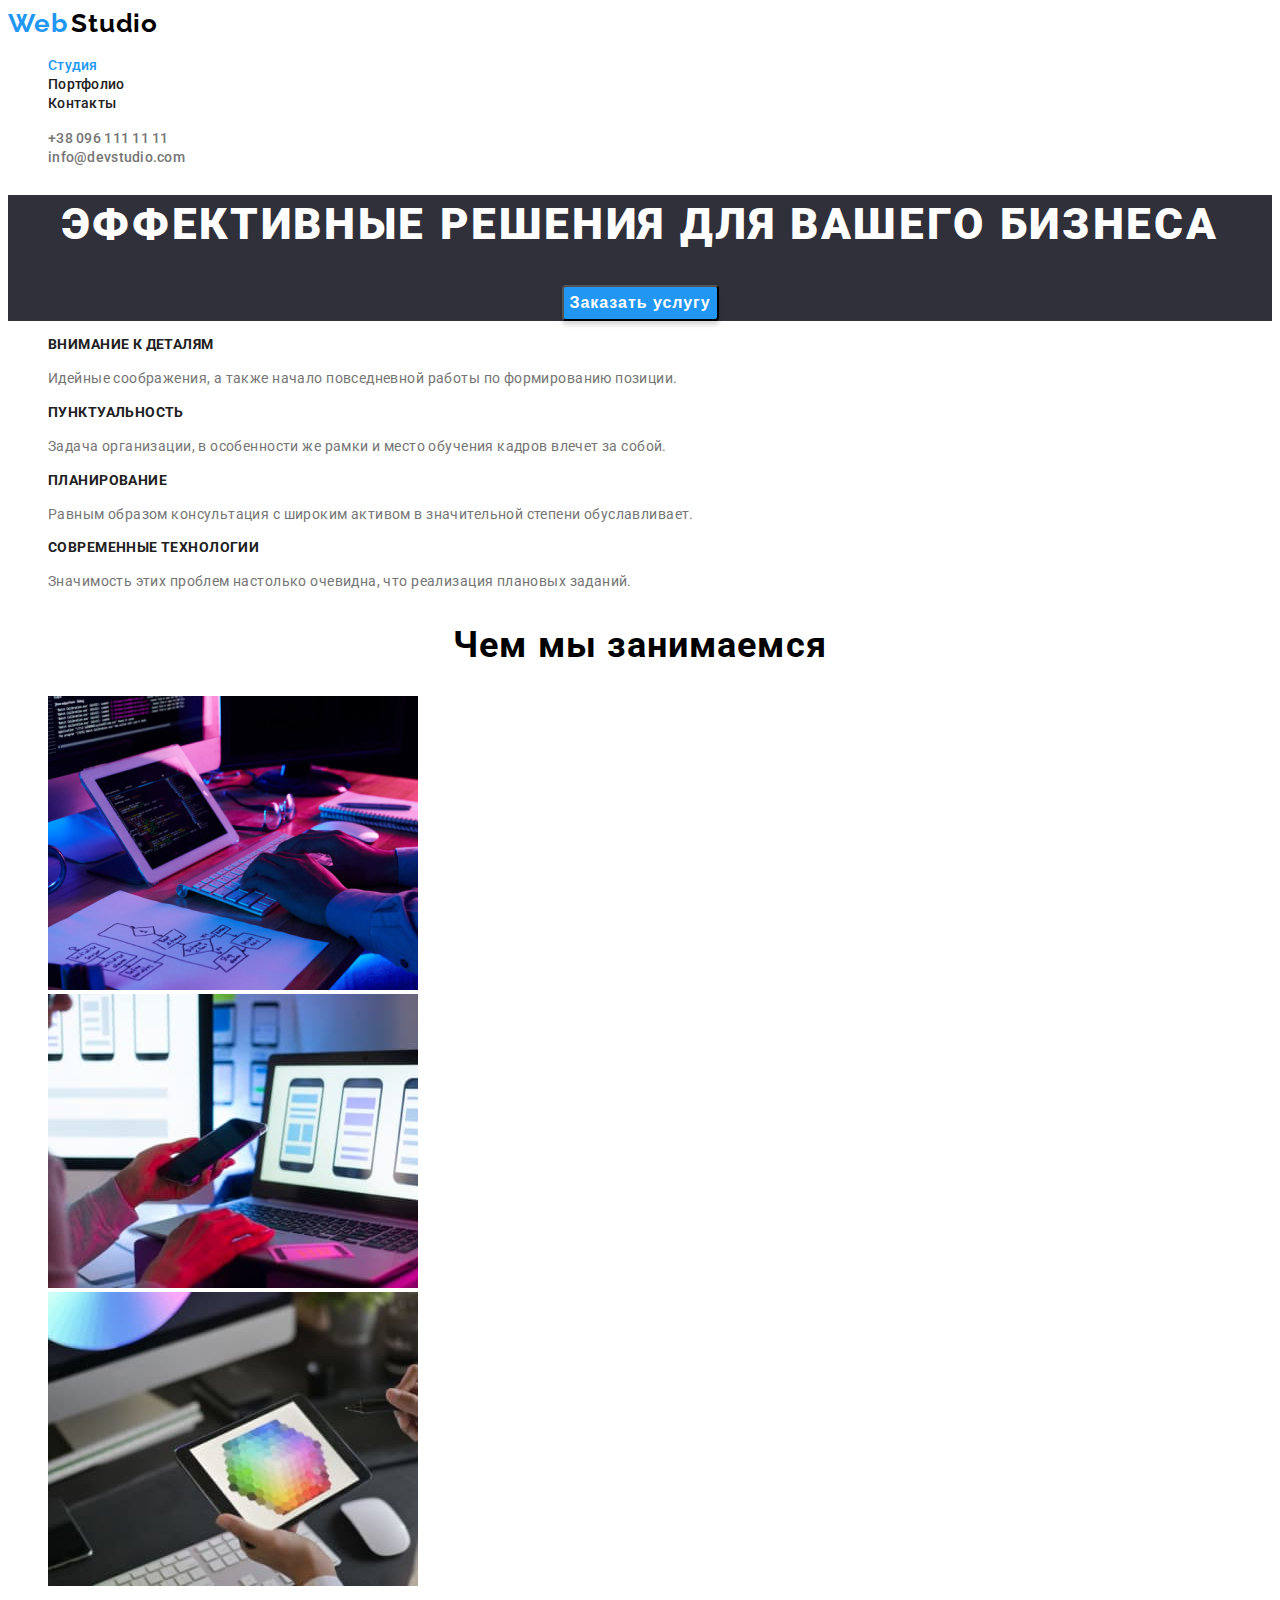
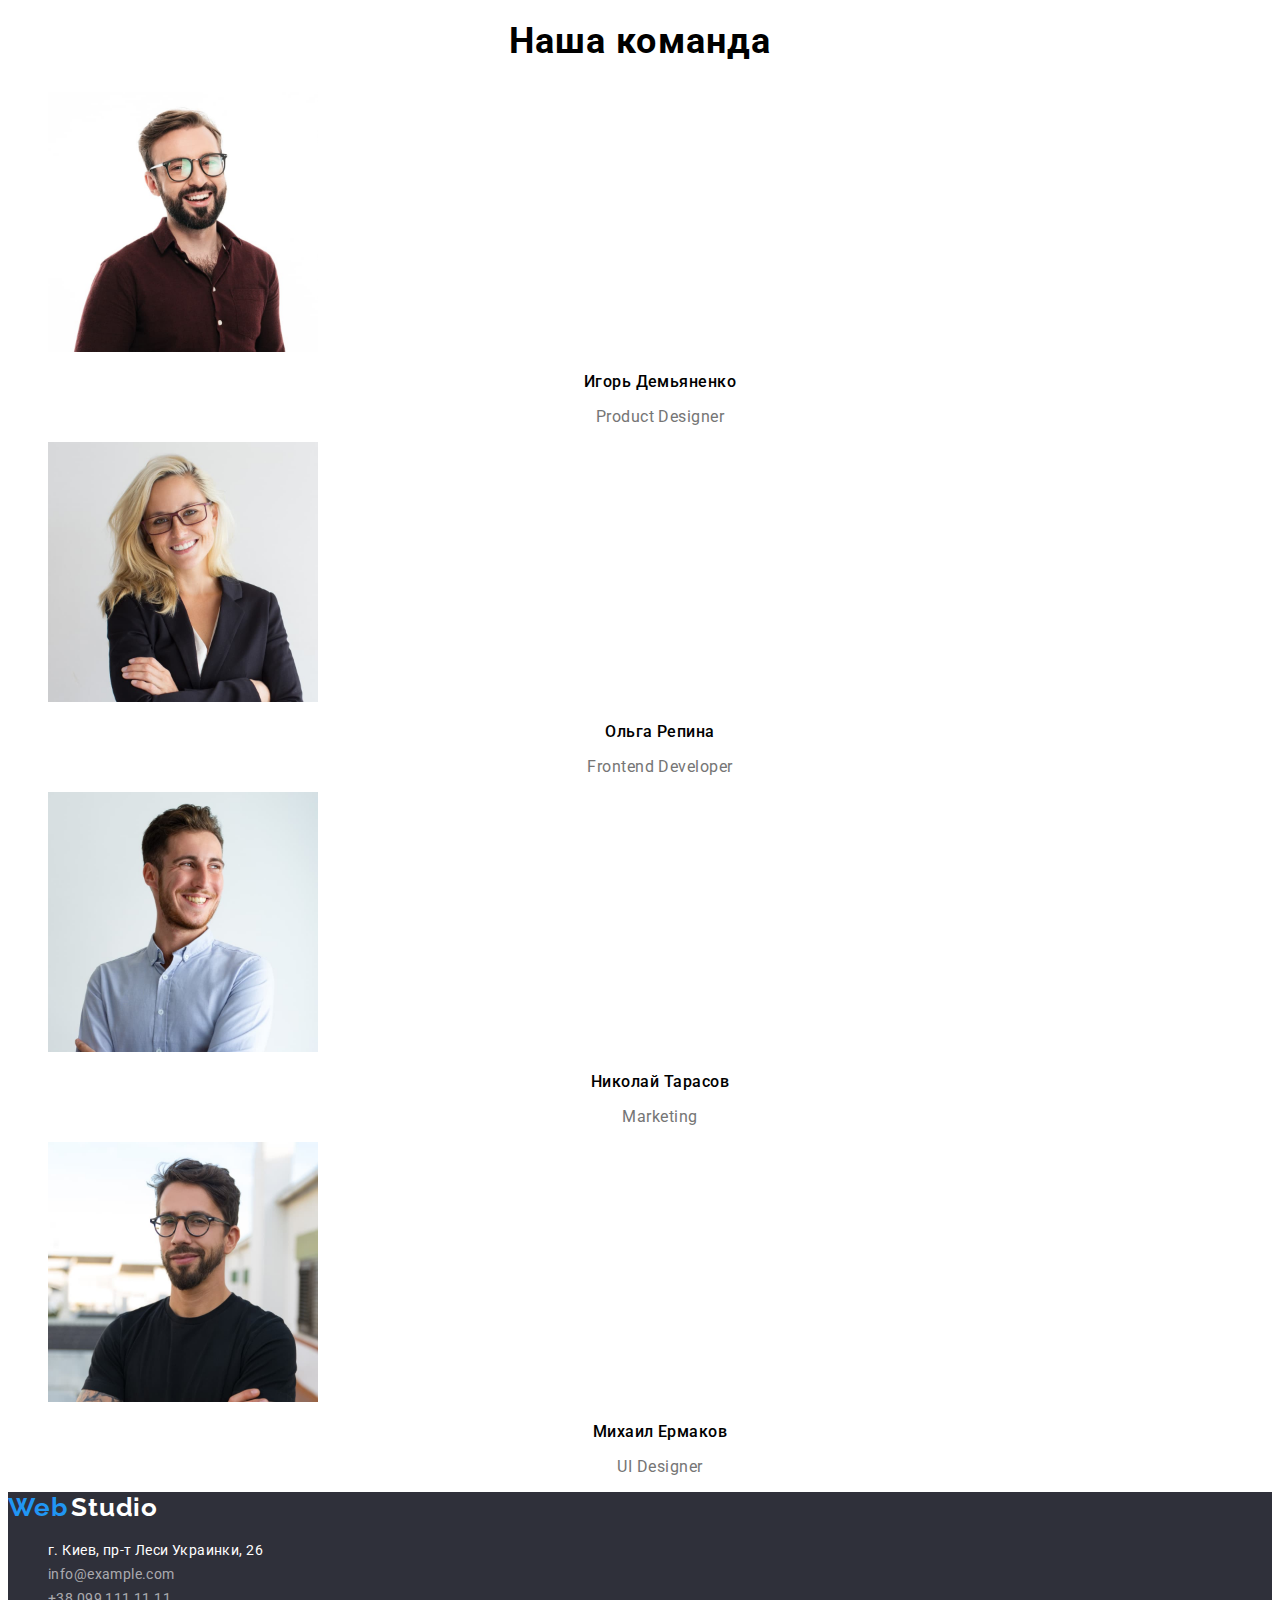
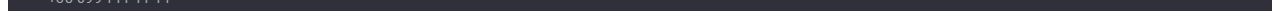
<file: index.html>
<!DOCTYPE html>
<html lang="ru">
<head>
    <meta charset="UTF-8">
    <meta http-equiv="X-UA-Compatible" content="IE=edge">
    <meta name="viewport" content="width=device-width, initial-scale=1.0">
    <title lang="en">WebStudio</title>
    <link rel="preconnect" href="https://fonts.googleapis.com">
    <link rel="preconnect" href="https://fonts.gstatic.com" crossorigin>
    <link href="https://fonts.googleapis.com/css2?family=Raleway:wght@700&family=Roboto:wght@400;500;700;900&display=swap"
        rel="stylesheet">
    <link rel="stylesheet" href="./css/styles.css" />
</head>
<body>
    <!--HEADER-->
    <header class="page-header">
        <nav class="nav">
            <a class="logo-on-light link" href="">
                <span class="logo-one">Web</span>
                <span class="logo-on-light-two">Studio</span>
            </a>
            <ul class="menu list">
                <li class="menu-item">
                    <a class="menu-link link current-link" href="">Студия</a>
                </li>
                <li class="menu-item">
                    <a class="menu-link link" href="portfolio.html">Портфолио</a>
                </li>
                <li class="menu-item">
                    <a class="menu-link link" href="">Контакты</a>
                </li>
            </ul>
        </nav>
            <ul class="header-contacts list">
                <li class="header-phone">
                    <a class="menu-link-contacts link" href="tel:+380961111111">+38 096 111 11 11</a>
                </li>
                <li class="header-e-mail">
                    <a class="menu-link-contacts link" href="mailto:info@devstudio.com">info@devstudio.com</a>
                </li>
            </ul>
    </header>
    <main>
        <!--HERO-->
        <section class="hero temp-bg">
            <h1 class="hero-title">Эффективные решения для вашего бизнеса</h1>
            <button class="modal-btn hero-modal-btn" type="button">Заказать услугу</button>
        </section>       
        <!--ABOUT US-->
        <section class="about">
            <ul class="about-strenghts list">
                <li class="about-strenghts-item">
                    <h3 class="about-strenghts-name">Внимание к деталям</h3>
                    <p class="strength-desc">Идейные соображения, а также начало повседневной работы по формированию позиции.</p>
                </li>
                <li class="about-strenghts-item">
                    <h3 class="about-strenghts-name">Пунктуальность</h3>
                    <p class="strength-desc">Задача организации, в особенности же рамки и место обучения кадров влечет за собой.</p>
                </li>
                <li class="about-strenghts-item">
                    <h3 class="about-strenghts-name">Планирование</h3>
                    <p class="strength-desc">Равным образом консультация с широким активом в значительной степени обуславливает.</p>
                </li>
                <li class="about-strenghts-item">
                    <h3 class="about-strenghts-name">Современные технологии</h3>
                    <p class="strength-desc">Значимость этих проблем настолько очевидна, что реализация плановых заданий.</p>
                </li>
            </ul>
        </section>
        <!--WHAT WE DO-->
        <section class="services">
            <h2 class="title">Чем мы занимаемся</h2>
            <ul class="services-list list">
                <li class="services-list-item">
                    <img class="services-list-img" src="./images/what-we-do/pc.jpg" alt="Планшет и клавиатура" width="370" height="294" />
                </li>
                <li class="services-list-item">
                    <img class="services-list-img" src="./images/what-we-do/phone.jpg" alt="Ноутбук и смартфон в руках" width="370" height="294" />
                </li>
                <li class="services-list-item">
                    <img class="services-list-img" src="./images/what-we-do/tab.jpg" alt="Планшет в руках" width="370" height="294" />
                </li>
            </ul>
        </section>
        <!--OUR TEAM-->
        <section class="team">
            <h2 class="title">Наша команда</h2>
            <ul class="team-members list">
                <li class="team-member">
                    <img class="team-member-photo" src="./images/our-team/igor.jpg" alt="Мужчина в коричневой рубашке" width="270" height="260" />
                    <h3 class="team-member-name">Игорь Демьяненко</h3>
                    <p class="team-member-occupation" lang="en">Product Designer</p>
                </li>
                <li class="team-member">
                    <img class="team-member-photo" src="./images/our-team/olga.jpg" alt="Женщина в черном пиджаке" width="270" height="260" />
                    <h3 class="team-member-name">Ольга Репина</h3>
                    <p class="team-member-occupation" lang="en">Frontend Developer</p>
                </li>
                <li class="team-member">
                    <img class="team-member-photo" src="./images/our-team/nikolay.jpg" alt="Мужчина в голубой рубашке" width="270" height="260" />
                    <h3 class="team-member-name">Николай Тарасов</h3>
                    <p class="team-member-occupation" lang="en">Marketing</p>
                </li>
                <li class="team-member">
                    <img class="team-member-photo" src="./images/our-team/mikhail.jpg" alt="Мужчина в чёрной футболке" width="270" height="260" />
                    <h3 class="team-member-name">Михаил Ермаков</h3>
                    <p class="team-member-occupation" lang="en">UI Designer</p>
                </li>
            </ul>
        </section>
    </main>

    <footer class="footer">
         <div class="temp-bg"><a class="logo-on-dark link" href="">
                <span class="logo-one">Web</span>
                <span class="logo-on-dark-two">Studio</span></a>
            <address class="address">
            <ul class="footer-contacts list">
                <li class="footer-contacts-item">
                    <a class="address-link link" href="https://goo.gl/maps/ZKPYUYYwXr9PMF557" target="_blank" rel="noopener noreferrer">г. Киев, пр-т Леси Украинки, 26</a>
                </li>
                <li class="footer-contacts-item">
                    <a class="footer-link link" href="mailto:info@example.com">info@example.com</a>
                </li>
                <li class="footer-contacts-item">
                    <a class="footer-link link" href="tel:+380991111111">+38 099 111 11 11</a>
                </li>
            </ul>
            </address>
        </div>
        </footer>
    </body>
</html>
</file>
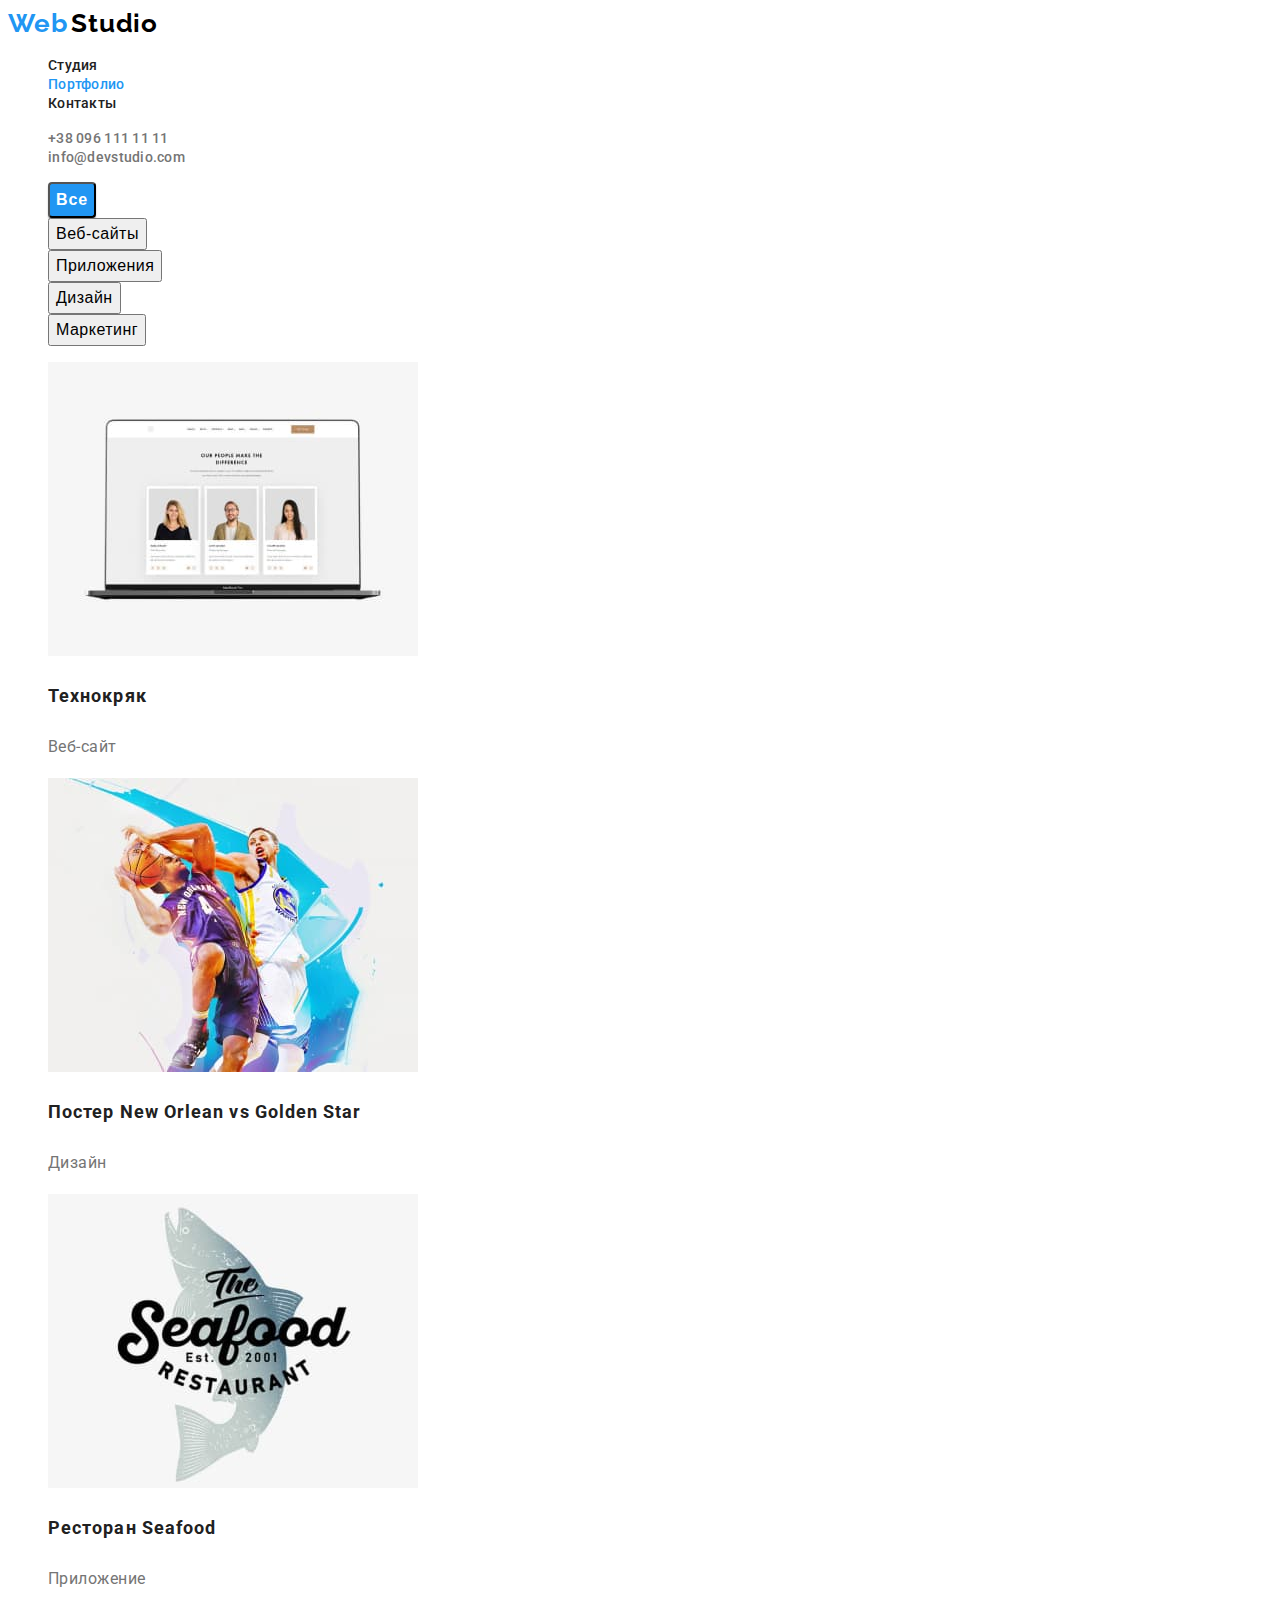
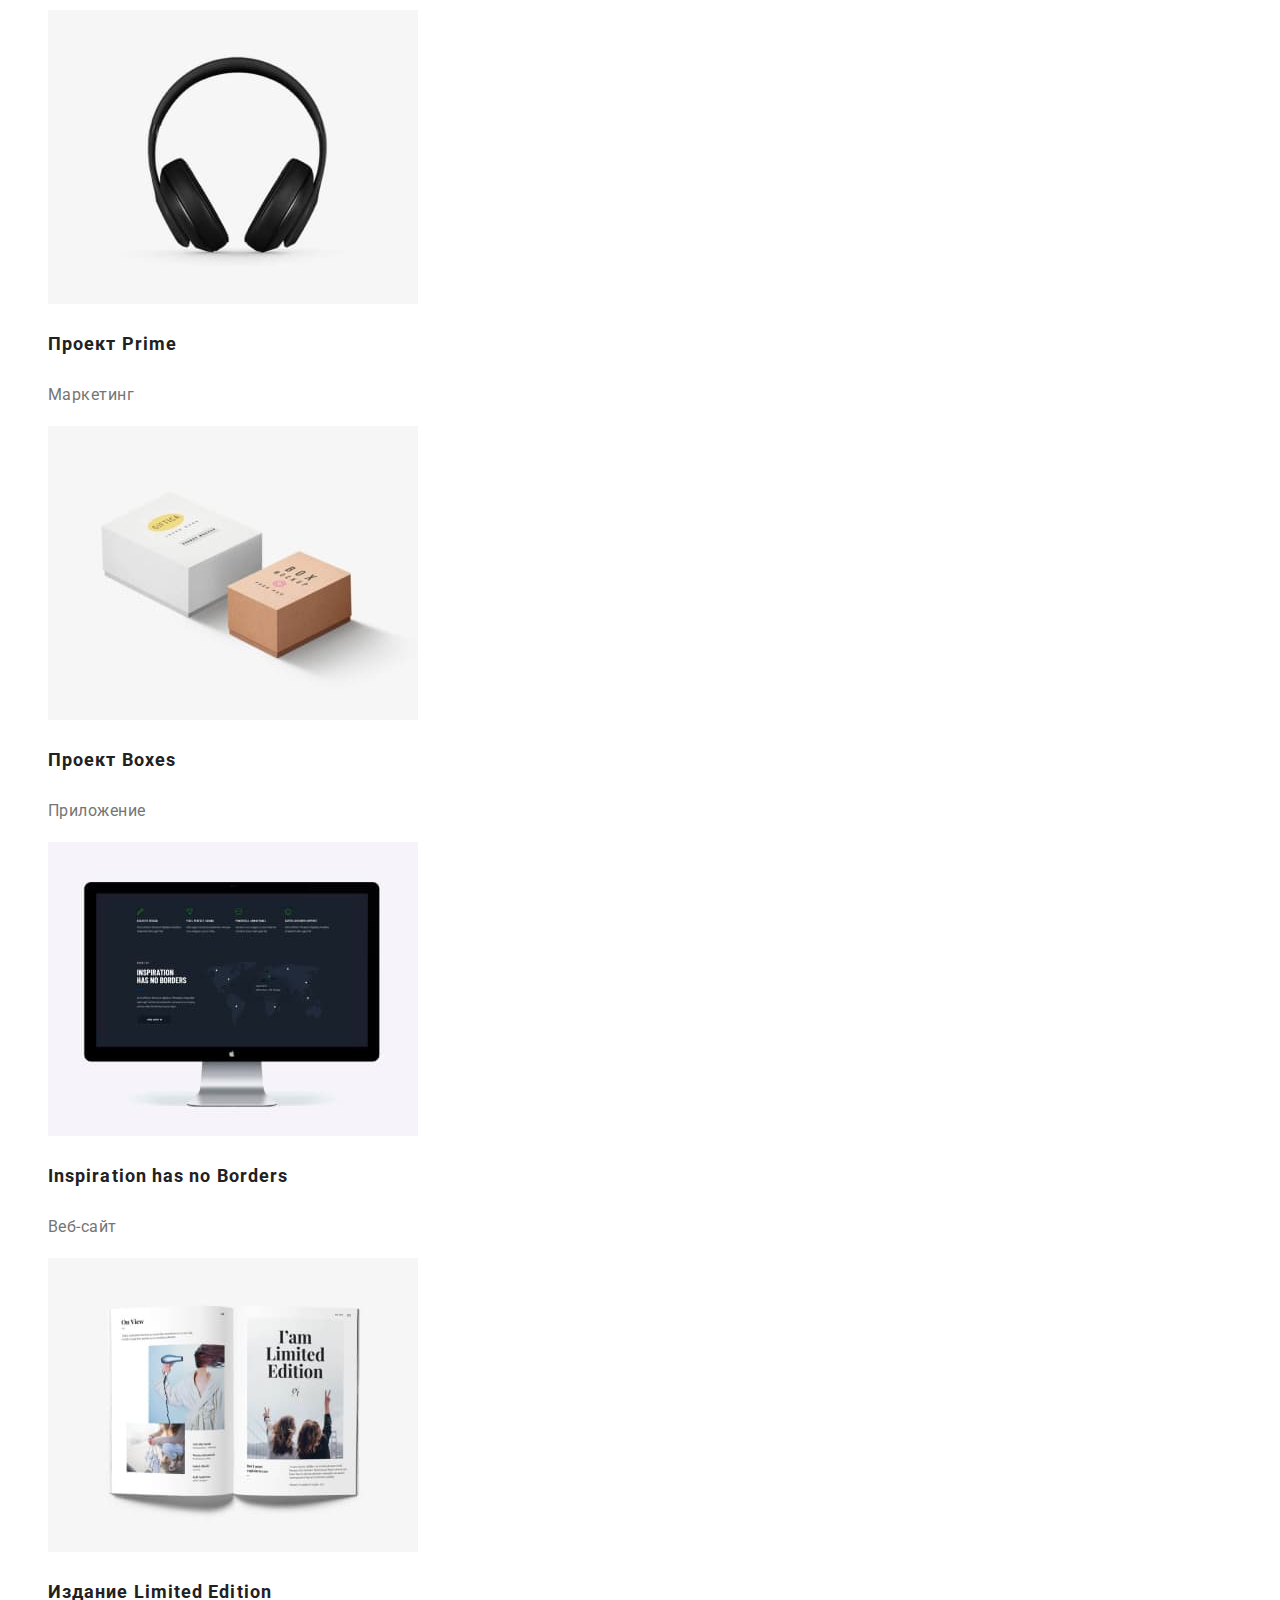
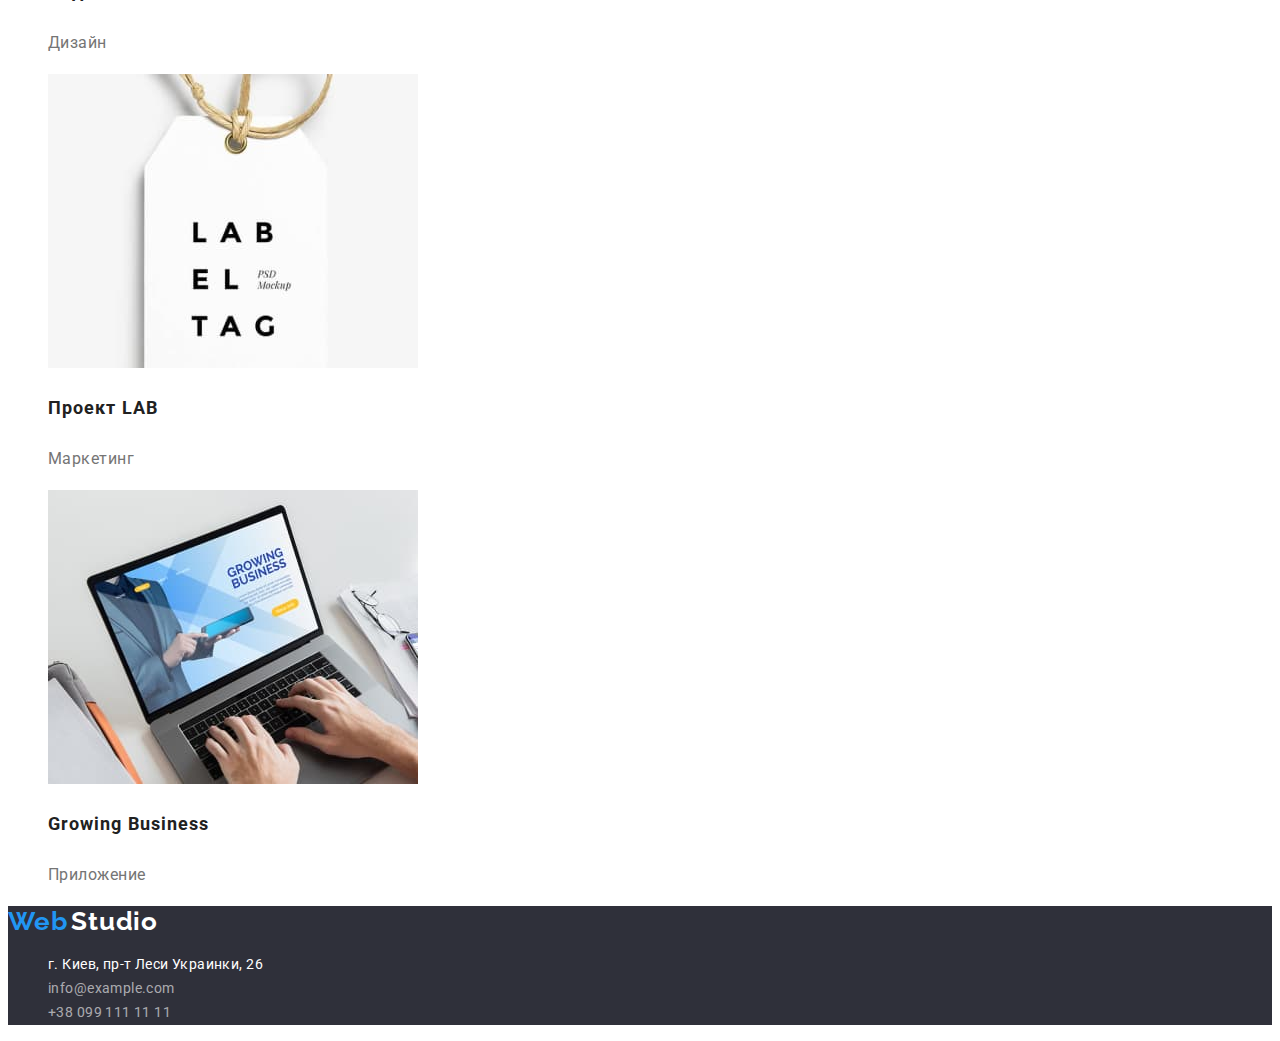
<file: portfolio.html>
<!DOCTYPE html>
<html lang="ru">

<head>
    <meta charset="UTF-8">
    <meta http-equiv="X-UA-Compatible" content="IE=edge">
    <meta name="viewport" content="width=device-width, initial-scale=1.0">
    <title lang="ru">WebStudio</title>
    <link rel="preconnect" href="https://fonts.googleapis.com">
    <link rel="preconnect" href="https://fonts.gstatic.com" crossorigin>
    <link href="https://fonts.googleapis.com/css2?family=Raleway:wght@700&family=Roboto:wght@400;500;700;900&display=swap"
        rel="stylesheet">
    <link rel="stylesheet" href="./css/styles.css" />
</head>

<body>
    <!--HEADER-->
    <header class="page-header">
        <nav class="nav">
            <a class="logo-on-light link" href="index.html">
                <span class="logo-one">Web</span>
                <span class="logo-on-light-two">Studio</span>
            </a>
            <ul class="menu list">
                <li class="menu-item">
                    <a class="menu-link link" href="index.html">Студия</a>
                </li>
                <li class="menu-item">
                    <a class="menu-link link current-link" href="">Портфолио</a>
                </li>
                <li class="menu-item">
                    <a class="menu-link link" href="">Контакты</a>
                </li>
            </ul>
        </nav>
            <ul class="header-contacts list">
                <li class="header-phone">
                    <a class="menu-link-contacts link" href="tel:+380961111111">+38 096 111 11 11</a>
                </li>
                <li class="header-e-mail">
                    <a class="menu-link-contacts link" href="mailto:info@devstudio.com">info@devstudio.com</a>
                </li>
            </ul>
    </header>

    <main>
    <!--PORTFOLIO-NAVIGATION-->
    <section class="portfolio-nav">
        <ul class="filters list">
            <li class="filter-type">
                <button class="modal-btn" type="button">Все</button>
            </li>
            <li class="filter-type">
                <button class="modal-btn-unselected" type="button">Веб-сайты</button>
            </li>
            <li class="filter-type">
                <button class="modal-btn-unselected" type="button">Приложения</button>
            </li>
            <li class="filter-type">
                <button class="modal-btn-unselected" type="button">Дизайн</button>
            </li>
            <li class="filter-type">
                <button class="modal-btn-unselected" type="button">Маркетинг</button>
            </li>
        </ul>
    </section>
    
    <!--PROJECTS-->
    <section class="projects">
        <ul class="projects-list list">
            <li class="projects-list-item">
                <img class="project-img" src="./images/portfolio/web-site-technokryak.jpg" alt="Веб-сайт на экране ноутбука" width="370" height="294" />
                <h3 class="project-title">Технокряк</h3>
                <p class="project-type">Веб-сайт</p>
            </li>
            <li class="projects-list-item">
                <img class="project-img"  src="./images/portfolio/design-basketball.jpg" alt="Двое игроков в баскетбол" width="370" height="294" />
                <h3 class="project-title">Постер New Orlean vs Golden Star</h3>
                <p class="project-type">Дизайн</p>
            </li>
            <li class="projects-list-item">
                <img class="project-img"  src="./images/portfolio/app-restaurant.jpg" alt="Название ресторана на фоне рыбы" width="370" height="294" />
                <h3 class="project-title">Ресторан Seafood</h3>
                <p class="project-type">Приложение</p>
            </li>
            <li class="projects-list-item">
                <img class="project-img"  src="./images/portfolio/marketing-prime.jpg" alt="Чёрные наушники" width="370" height="294" />
                <h3 class="project-title">Проект Prime</h3>
                <p class="project-type">Маркетинг</p>
            </li>
            <li class="projects-list-item">
                <img class="project-img"  src="./images/portfolio/app-boxes.jpg" alt="Две коробки" width="370" height="294" />
                <h3 class="project-title">Проект Boxes</h3>
                <p class="project-type">Приложение</p>
            </li>
            <li class="projects-list-item">
                <img class="project-img"  src="./images/portfolio/web-site-inspiration.jpg" alt="Монитор с веб-сайтом в тёмной теме" width="370" height="294" />
                <h3 class="project-title" lang="en">Inspiration has no Borders</h3>
                <p class="project-type">Веб-сайт</p>
            </li>
            <li class="projects-list-item">
                <img class="project-img"  src="./images/portfolio/design-limited.jpg" alt="Разворот журнала" width="370" height="294" />
                <h3 class="project-title" lang="en">Издание Limited Edition</h3>
                <p class="project-type">Дизайн</p>
            </li>
            <li class="projects-list-item">
                <img class="project-img"  src="./images/portfolio/marketing-lab.jpg" alt="Бирка от товара" width="370" height="294" />
                <h3 class="project-title">Проект LAB</h3>
                <p class="project-type">Маркетинг</p>
            </li>
            <li class="projects-list-item">
                <img class="project-img"  src="./images/portfolio/app-growing.jpg" alt="Руки на клавиатуре ноутбука" width="370" height="294" />
                <h3 class="project-title" lang="en">Growing Business</h3>
                <p class="project-type">Приложение</p>
            </li>
        </ul>
    </section>
    </main>

    <footer class="footer">
        <div class="temp-bg"><a class="logo-on-dark link" href="">
                <span class="logo-one">Web</span>
                <span class="logo-on-dark-two">Studio</span></a>
            <address class="address">
                <ul class="footer-contacts list">
                    <li class="footer-contacts-item">
                        <a class="address-link link" href="https://goo.gl/maps/ZKPYUYYwXr9PMF557" target="_blank"
                            rel="noopener noreferrer">г. Киев, пр-т Леси Украинки, 26</a>
                    </li>
                    <li class="footer-contacts-item">
                        <a class="footer-link link" href="mailto:info@example.com">info@example.com</a>
                    </li>
                    <li class="footer-contacts-item">
                        <a class="footer-link link" href="tel:+380991111111">+38 099 111 11 11</a>
                    </li>
                </ul>
            </address>
        </div>
    </footer>
    </body>
    
    </html>
</file>
<file: css/styles.css>
:root {
    --primary-font-family: 'Roboto', sans-serif;
    --secondary-font-family: 'Raleway', sans-serif;
    --primary-text-color-theme-light: #212121;
    --secondary-text-color-theme-light: #757575;
    --accent-color: #2196F3;
}

.link {
    text-decoration: none;
}

.list {
    list-style: none;
}

body {
    font-family: var(--primary-font-family);
}

/* =============== COMPONENTS =============== */
.modal-btn {
    font-weight: 700;
    font-size: 16px;
    line-height: 1.88;
    display: flex;
    align-items: center;
    text-align: center;
    letter-spacing: 0.06em;
    color: #ffffff;
    text-transform: none;
    background-color: var(--accent-color);
    cursor: pointer;
    background: #2196F3;
    /* shadow-middle */
    box-shadow: 0px 3px 1px rgba(0, 0, 0, 0.1), 0px 1px 2px rgba(0, 0, 0, 0.08), 0px 2px 2px rgba(0, 0, 0, 0.12);
    border-radius: 4px;
}

.title {
    font-weight: 700;
    font-size: 36px;
    line-height: 1.17;
    letter-spacing: 0.03em;
    text-align: center;
}

/* =============== /COMPONENTS =============== */

/* =============== HEADER =============== */
.logo-one {
    font-family: var(--secondary-font-family);
    font-style: normal;
    font-weight: 700;
    font-size: 26px;
    line-height: 1.19;
    letter-spacing: 0.03em;
    color: var(--accent-color);
}

.logo-on-light-two {
    font-family: var(--secondary-font-family);
    font-style: normal;
    font-weight: 700;
    font-size: 26px;
    line-height: 1.19;
    letter-spacing: 0.03em;
    color: #000;
}

.menu-link {
    font-style: normal;
    font-weight: 500;
    font-size: 14px;
    line-height: 16px;
    letter-spacing: 0.02em;
    color: var(--primary-text-color-theme-light);
}

.menu-link:hover,
.menu-link:focus,
.current-link,
.menu-link-contacts:hover,
.menu-link-contacts:focus {
    color: var(--accent-color);
}

.current-link {
    color: var(--accent-color);
}

.menu-link-contacts {
    font-style: normal;
    font-weight: 500;
    font-size: 14px;
    line-height: 16px;
    letter-spacing: 0.02em;
    color: var(--secondary-text-color-theme-light);
}
/* =============== /HEADER =============== */

/* =============== HERO =============== */
.hero-title {
    font-weight: 900;
    font-size: 44px;
    line-height: 1.36;
    letter-spacing: 0.06em;
    text-align: center;
    text-transform: uppercase;
    color: #fff;
}

.temp-bg {
    background-color: #2F303A;
}

.hero-modal-btn {
    margin-left: auto;
    margin-right: auto;
    background: #2196F3;
    box-shadow: 0px 4px 4px rgba(0, 0, 0, 0.15);
    border-radius: 4px;
}

.hero-modal-btn:hover,
.hero-modal-btn:focus {
    background: #188CE8;
    box-shadow: 0px 4px 4px rgba(0, 0, 0, 0.15);
    border-radius: 4px;
}
/* =============== /HERO =============== */

/* =============== ABOUT =============== */
.about-strenghts-name {
    font-weight: 700;
    font-size: 14px;
    line-height: 1.14;
    letter-spacing: 0.03em;
    text-transform: uppercase;
    color: var(--primary-text-color-theme-light);
}

.strength-desc {
    font-weight: 400;
    font-size: 14px;
    line-height: 1.71;
    letter-spacing: 0.03em;
    color: var(--secondary-text-color-theme-light);
}

/* =============== /ABOUT =============== */

/* =============== WHAT WE DO =============== */

/* =============== /WHAT WE DO =============== */

/* =============== OUR TEAM =============== */
.team-member-name {
    font-weight: 500;
    font-size: 16px;
    line-height: 1.19;
    letter-spacing: 0.03em;
    text-align: center;
    color: var(--primary-text-color-theme-dark);
}

.team-member-occupation {
    font-weight: 400;
    font-size: 16px;
    line-height: 1.19;
    letter-spacing: 0.03em;
    text-align: center;
    color: var(--secondary-text-color-theme-light);
}

/* =============== /OUR TEAM =============== */

/* =============== PORTFOLIO NAVIGATION =============== */
.modal-btn-unselected {font-style: normal;
    font-weight: 500;
    font-size: 16px;
    line-height: 1.62;
    text-align: center;
    letter-spacing: 0.03em;
    color: --primary-text-color-theme-light
}

.modal-btn-unselected:hover,
.modal-btn-unselected:focus {
        color: #ffffff;
        text-transform: none;
        background-color: var(--accent-color);
        cursor: pointer;;
}

.filter-link {
    font-weight: 500;
    font-size: 16px;
    line-height: 1.62;
    letter-spacing: 0.03em;
    color: var(--primary-text-color-theme-light)
}

.filter-link:hover,
.filter-link:focus {
    color: #fff;
    background-color: var(--accent-color);
}
/* =============== /PORTFOLIO NAVIGATION =============== */

/* =============== PROJECTS =============== */
.project-title {
    font-weight: 700;
    font-size: 18px;
    line-height: 2;
    letter-spacing: 0.06em;
    color: var(--primary-text-color-theme-light);
}

.project-type {
    font-weight: 400;
    font-size: 16px;
    line-height: 1.88;
    letter-spacing: 0.03em;
    color: var(--secondary-text-color-theme-light)
}
/* =============== /PROJECTS =============== */

/* =============== FOOTER =============== */
.logo-on-dark-two {
    font-family: var(--secondary-font-family);
    font-style: normal;
    font-weight: 700;
    font-size: 26px;
    line-height: 1.19;
    letter-spacing: 0.03em;
    color: #fff;

}

.address-link {
    font-style: normal;
    font-weight: 400;
    font-size: 14px;
    line-height: 1.71;
    letter-spacing: 0.03em;
    color: #FFF;
}

.footer-link {
    font-style: normal;
    font-weight: 400;
    font-size: 14px;
    line-height: 1.71;
    letter-spacing: 0.03em;
    color: rgba(255, 255, 255, 0.6);
}

.footer-link:hover,
.footer-link:focus {
    color:aliceblue;
}


/* =============== /FOOTER =============== */
</file>
